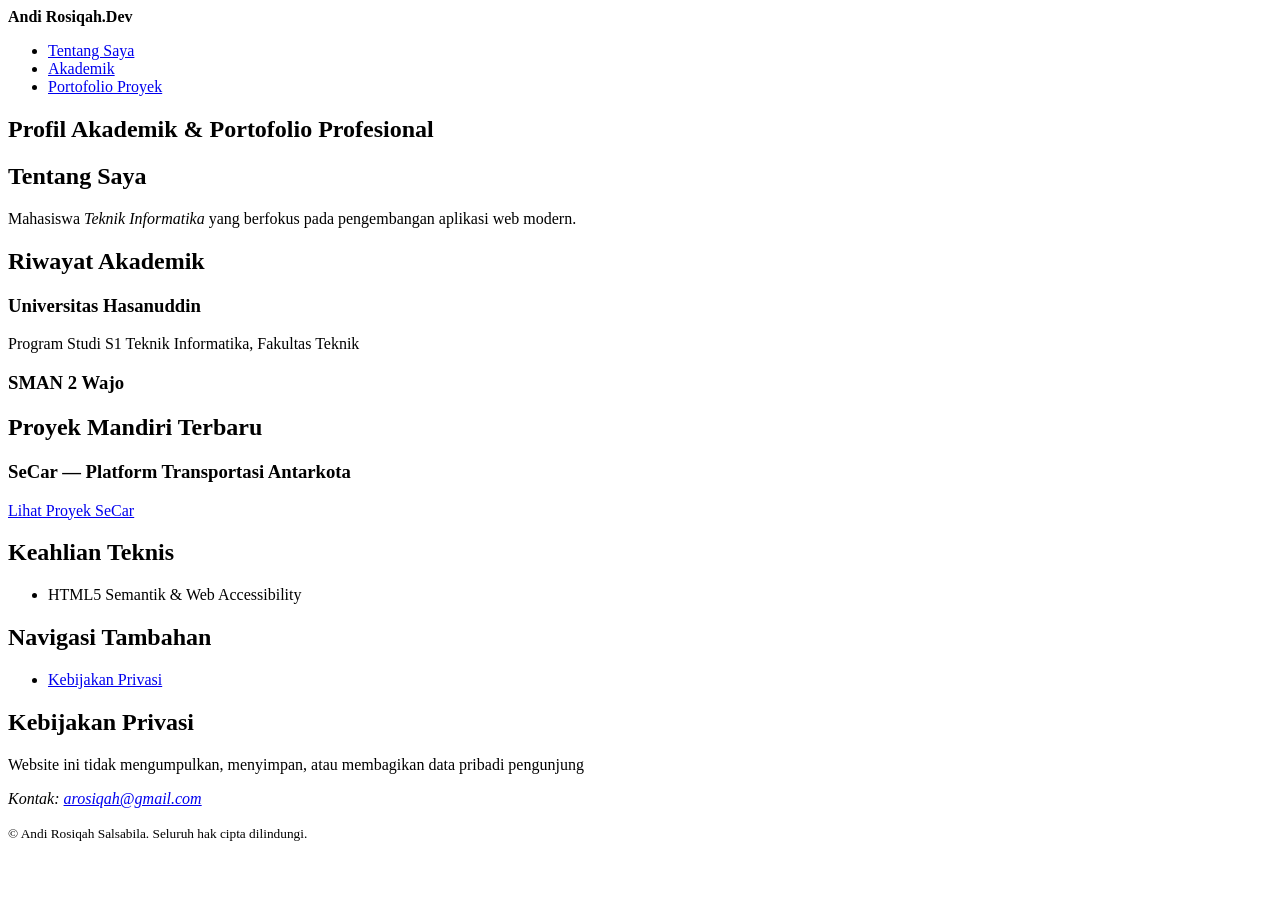
<file: Tugas 1/index.html>
<!DOCTYPE html>
<html lang="id">
<head>
    <meta charset="UTF-8">
    <meta name="viewport" content="width=device-width, initial-scale=1.0">
    <meta name="description" content="Profil akademik dan portofolio mahasiswa.">
    <title>Profil Akademik &amp; Porfotolio - Andi Rosiqah Salsabila</title>
</head>
<body>
    <header>
        <div><strong>Andi Rosiqah.Dev</strong></div>
        <nav aria-label="Navigasi utama">
            <ul>
                <li><a href="#tentang">Tentang Saya</a></li>
                <li><a href="#akademik">Akademik</a></li>
                <li><a href="#proyek">Portofolio Proyek</a></li>
            </ul>
        </nav>
    </header>

    <main>
        <section id="tentang">
            <h1>Profil Akademik &amp; Portofolio Profesional</h1>
            <article>
                <h2>Tentang Saya</h2>
                <p>Mahasiswa <em>Teknik Informatika</em> yang berfokus pada pengembangan aplikasi web modern.</p>
            </article>
        </section>

        <section id="akademik">
            <h2>Riwayat Akademik</h2>
            <article>
                <h3>Universitas Hasanuddin</h3>
                <p>Program Studi S1 Teknik Informatika, Fakultas Teknik</p>
                <h3>SMAN 2 Wajo</h3>
            </article>
        </section>

        <section id="proyek">
            <h2>Proyek Mandiri Terbaru</h2>
            <article>
                <h3>SeCar &mdash; Platform Transportasi Antarkota</h3>
                <p><a href="https://www.secar.id" target="_blank" rel="noopener noreferrer">Lihat Proyek SeCar</a></p>
            </article>
        </section>

        <aside>
            <h2>Keahlian Teknis</h2>
            <ul><li>HTML5 Semantik &amp; Web Accessibility</li></ul>
        </aside>
    </main>

    <footer>
        <nav aria-label="Navigasi tambahan">
            <h2>Navigasi Tambahan</h2>
            <ul>
                <li><a href="#kebijakan-privasi">Kebijakan Privasi</a></li>
            </ul>
        </nav>

        <section id="kebijakan privasi">
            <h2>Kebijakan Privasi</h2>
            <p>Website ini tidak mengumpulkan, menyimpan, atau membagikan data pribadi pengunjung</p>
        </section>

        <address>
            Kontak: <a href="mailto:arosiqah@gmail.com">arosiqah@gmail.com</a>
        </address>
        <p><small>&copy; Andi Rosiqah Salsabila. Seluruh hak cipta dilindungi.</small></p>
    </footer>
</body>
</html>
</file>
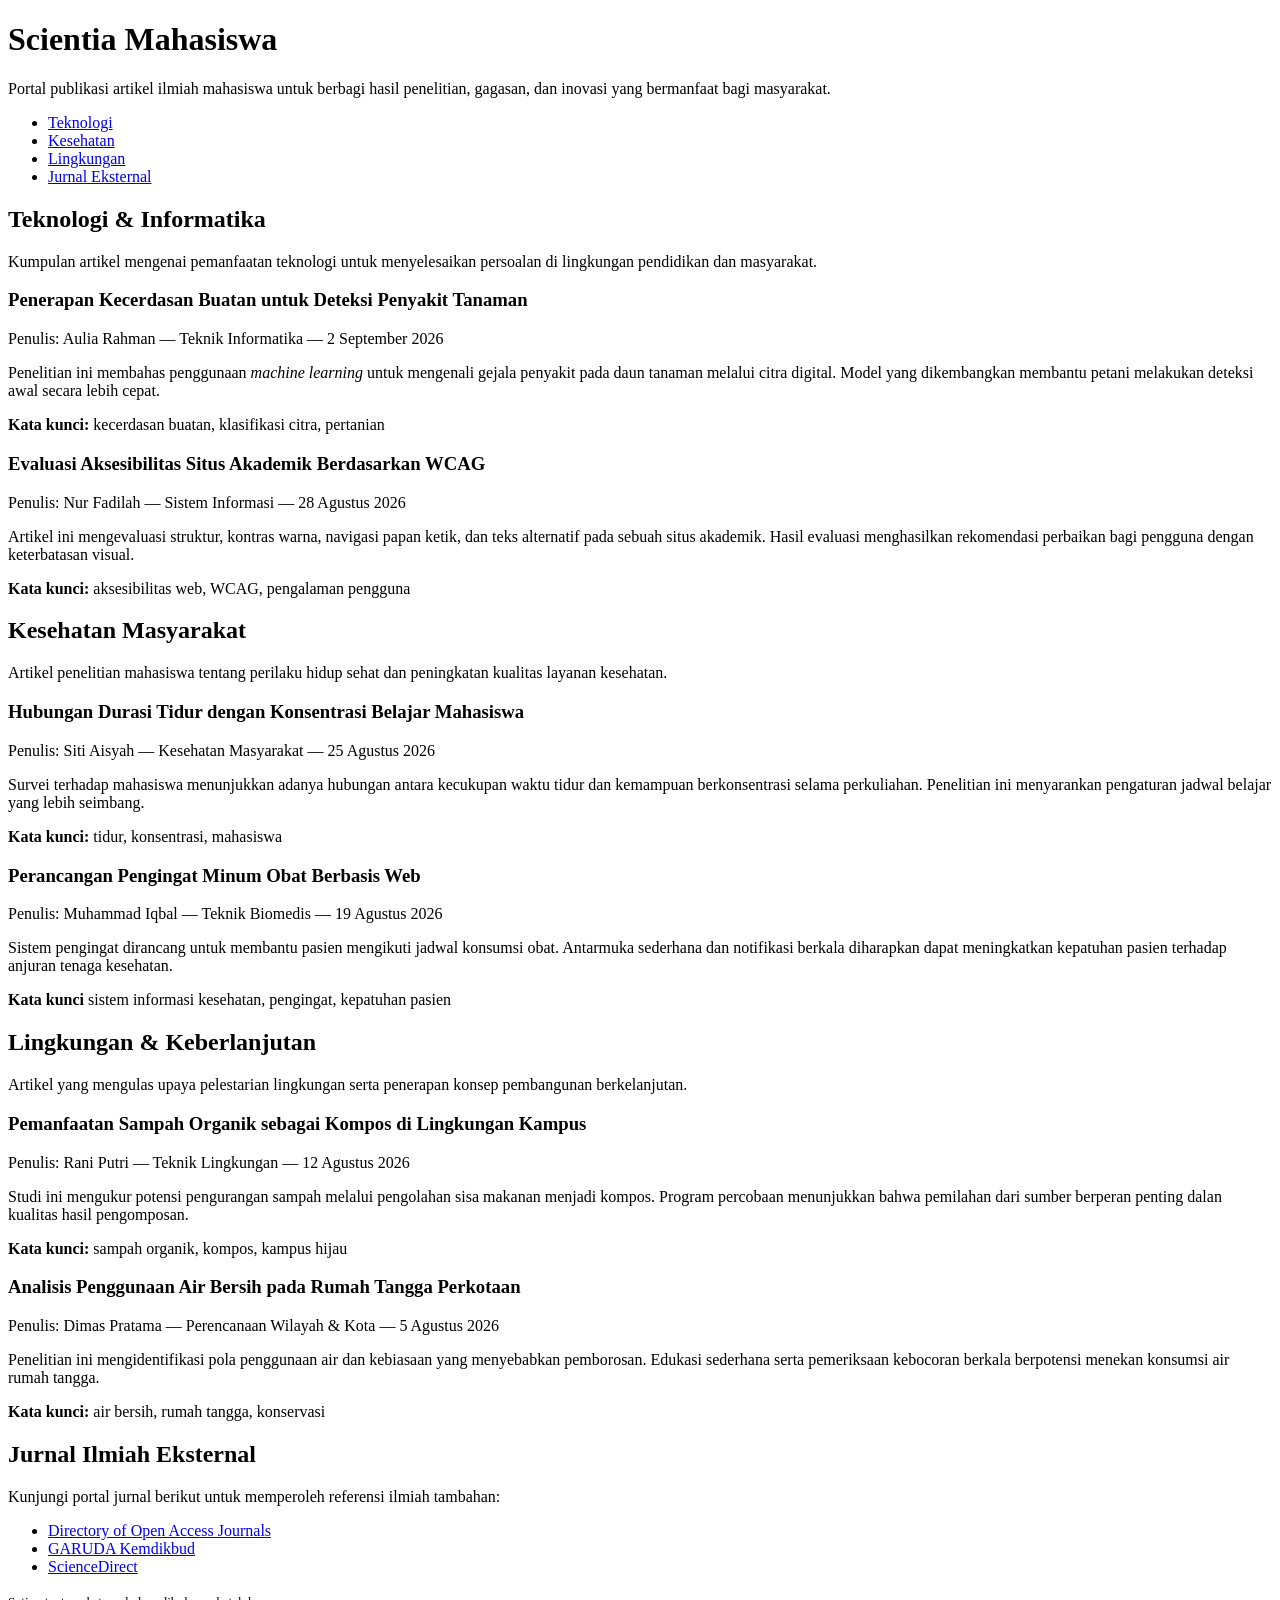
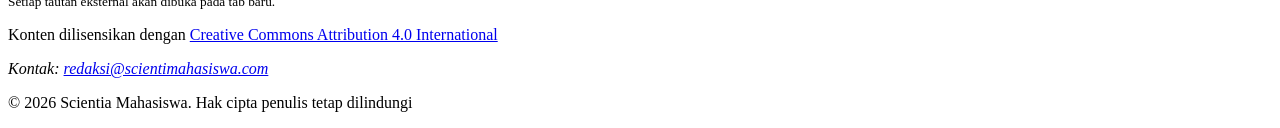
<file: Tugas 1/01-tugas-arsitektur-dan-semantik.html>
<!DOCTYPE html>
<html lang="id">
<head>
    <meta charset="UTF-8">
    <meta name="viewport" content="width=device-width, initial-scale=1.0">
    <meta name="description" content="Portal publikasi artikel ilmiah mahasiswa.">
    <title>Scientia Mahasiswa &amp; Portal Artikel Ilmiah</title>
</head>
<body>
    <header>
        <h1>Scientia Mahasiswa</h1>
        <p>Portal publikasi artikel ilmiah mahasiswa untuk berbagi hasil penelitian, gagasan, dan inovasi yang bermanfaat bagi masyarakat.</p>
        <nav aria-label="Navigasi utama">
            <ul>
                <li><a href="#teknologi">Teknologi</a></li>
                <li><a href="#kesehatan">Kesehatan</a></li>
                <li><a href="#lingkungan">Lingkungan</a></li>
                <li><a href="#jurnal-eksternal">Jurnal Eksternal</a></li>
            </ul>
        </nav>
    </header>

    <div>
        <main>
            <section id="teknologi">
                <h2>Teknologi &amp; Informatika</h2>
                <p>Kumpulan artikel mengenai pemanfaatan teknologi untuk menyelesaikan persoalan di lingkungan pendidikan dan masyarakat.</p>

                <article>
                    <h3>Penerapan Kecerdasan Buatan untuk Deteksi Penyakit Tanaman</h3>
                    <p>Penulis: Aulia Rahman &mdash; Teknik Informatika &mdash; 2 September 2026</p>
                    <p>Penelitian ini membahas penggunaan <em> machine learning</em> untuk mengenali gejala penyakit pada daun tanaman melalui citra digital. Model yang dikembangkan membantu petani melakukan deteksi awal secara lebih cepat.</p>
                    <p><strong>Kata kunci:</strong> kecerdasan buatan, klasifikasi citra, pertanian</p>
                </article>

                <article>
                    <h3>Evaluasi Aksesibilitas Situs Akademik Berdasarkan WCAG</h3>
                    <p>Penulis: Nur Fadilah &mdash; Sistem Informasi &mdash; 28 Agustus 2026</p>
                    <p>Artikel ini mengevaluasi struktur, kontras warna, navigasi papan ketik, dan teks alternatif pada sebuah situs akademik. Hasil evaluasi menghasilkan rekomendasi perbaikan bagi pengguna dengan keterbatasan visual.</p>
                    <p><strong>Kata kunci:</strong> aksesibilitas web, WCAG, pengalaman pengguna</p>
                </article>
            </section>

            <section id="kesehatan">
                <h2>Kesehatan Masyarakat</h2>
                <p>Artikel penelitian mahasiswa tentang perilaku hidup sehat dan peningkatan kualitas layanan kesehatan.</p>

                <article>
                    <h3>Hubungan Durasi Tidur dengan Konsentrasi Belajar Mahasiswa</h3>
                    <p>Penulis: Siti Aisyah &mdash; Kesehatan Masyarakat &mdash; 25 Agustus 2026</p>
                    <p>Survei terhadap mahasiswa menunjukkan adanya hubungan antara kecukupan waktu tidur dan kemampuan berkonsentrasi selama perkuliahan. Penelitian ini menyarankan pengaturan jadwal belajar yang lebih seimbang.</p>
                    <p><strong>Kata kunci:</strong> tidur, konsentrasi, mahasiswa</p>
                </article>

                <article>
                    <h3>Perancangan Pengingat Minum Obat Berbasis Web</h3>
                    <p>Penulis: Muhammad Iqbal &mdash; Teknik Biomedis &mdash; 19 Agustus 2026</p>
                    <p>Sistem pengingat dirancang untuk membantu pasien mengikuti jadwal konsumsi obat. Antarmuka sederhana dan notifikasi berkala diharapkan dapat meningkatkan kepatuhan pasien terhadap anjuran tenaga kesehatan.</p>
                    <p><strong>Kata kunci</strong> sistem informasi kesehatan, pengingat, kepatuhan pasien</p>
                </article>

            <section id="lingkungan">
                <h2>Lingkungan &amp; Keberlanjutan</h2>
                <p>Artikel yang mengulas upaya pelestarian lingkungan serta penerapan konsep pembangunan berkelanjutan.</p>

                <article>
                    <h3>Pemanfaatan Sampah Organik sebagai Kompos di Lingkungan Kampus</h3>
                    <p>Penulis: Rani Putri &mdash; Teknik Lingkungan &mdash; 12 Agustus 2026</p>
                    <p>Studi ini mengukur potensi pengurangan sampah melalui pengolahan sisa makanan menjadi kompos. Program percobaan menunjukkan bahwa pemilahan dari sumber berperan penting dalan kualitas hasil pengomposan.</p>
                    <p><strong>Kata kunci:</strong> sampah organik, kompos, kampus hijau</p>
                </article>

                <article>
                    <h3>Analisis Penggunaan Air Bersih pada Rumah Tangga Perkotaan</h3>
                    <p>Penulis: Dimas Pratama &mdash; Perencanaan Wilayah &amp; Kota &mdash; 5 Agustus 2026</p>
                    <p>Penelitian ini mengidentifikasi pola penggunaan air dan kebiasaan yang menyebabkan pemborosan. Edukasi sederhana serta pemeriksaan kebocoran berkala berpotensi menekan konsumsi air rumah tangga.</p>
                    <p><strong>Kata kunci:</strong> air bersih, rumah tangga, konservasi</p>
                </article>
            </section>
        </main>

        <aside id="jurnal-eksternal" aria-labelledby="judul-jurnal-eksternal">
            <h2 id="judul-jurnal-eksternal">Jurnal Ilmiah Eksternal</h2>
            <p>Kunjungi portal jurnal berikut untuk memperoleh referensi ilmiah tambahan:</p>
            <ul>
                <li><a href="https://doaj.org/" target="_blank" rel="noopener noreferrer">Directory of Open Access Journals</a></li>
                <li><a href="https://garuda.kemdiktisaintek.go.id/" target="_blank" rel="noopener noreferrer">GARUDA Kemdikbud</a></li>
                <li><a href="https://www.sciencedirect.com/" target="_blank" rel="noopener noreferrer">ScienceDirect</a></li>
            </ul>
            <p><small>Setiap tautan eksternal akan dibuka pada tab baru.</small></p>
        </aside>
    </div>

    <footer>
        <p>Konten dilisensikan dengan <a href="https://creativecommons.org/licenses/by/4.0/" target="_blank" rel="noopener noreferrer">Creative Commons Attribution 4.0 International</a></p>
        <address>Kontak: <a href="mailto:reaksi@scientimahasiswa.com">redaksi@scientimahasiswa.com</a></address>
        <p>&copy; 2026 Scientia Mahasiswa. Hak cipta penulis tetap dilindungi</p>
    </footer>
</body>
</html>
</file>
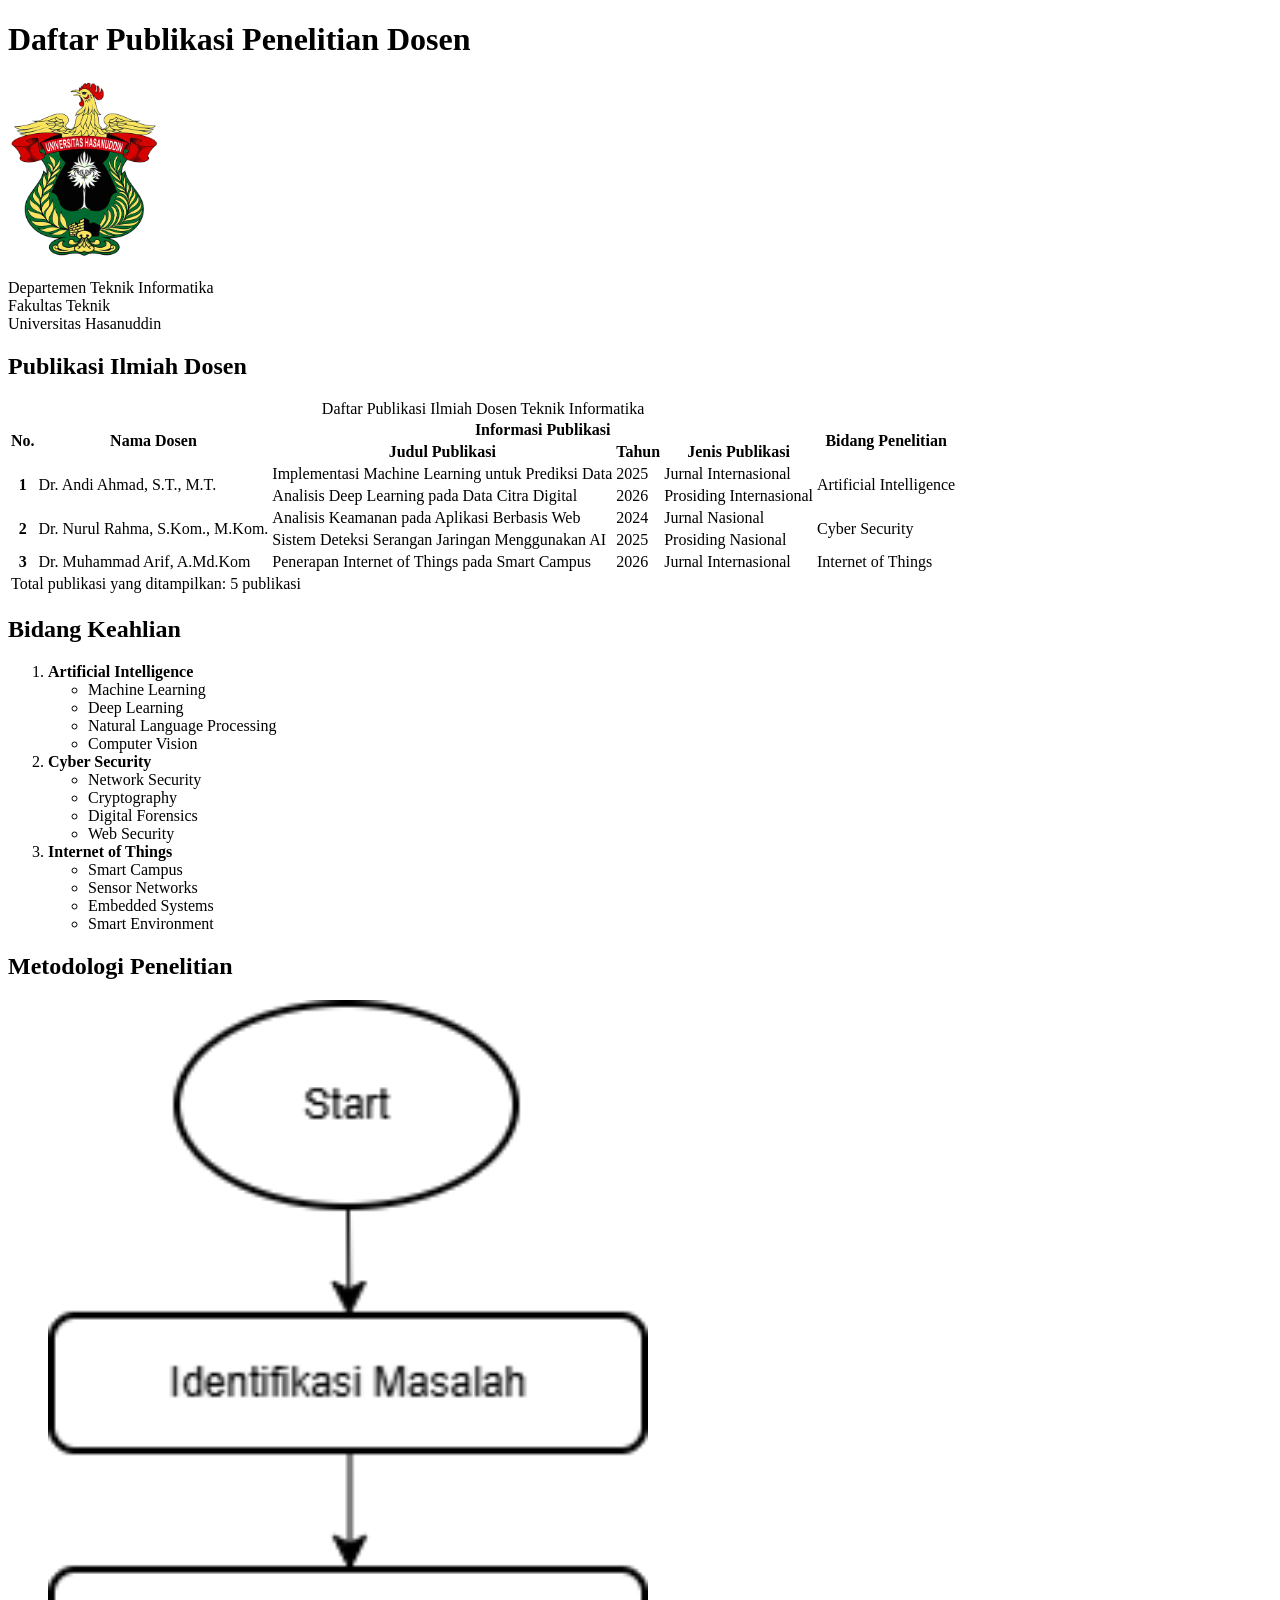
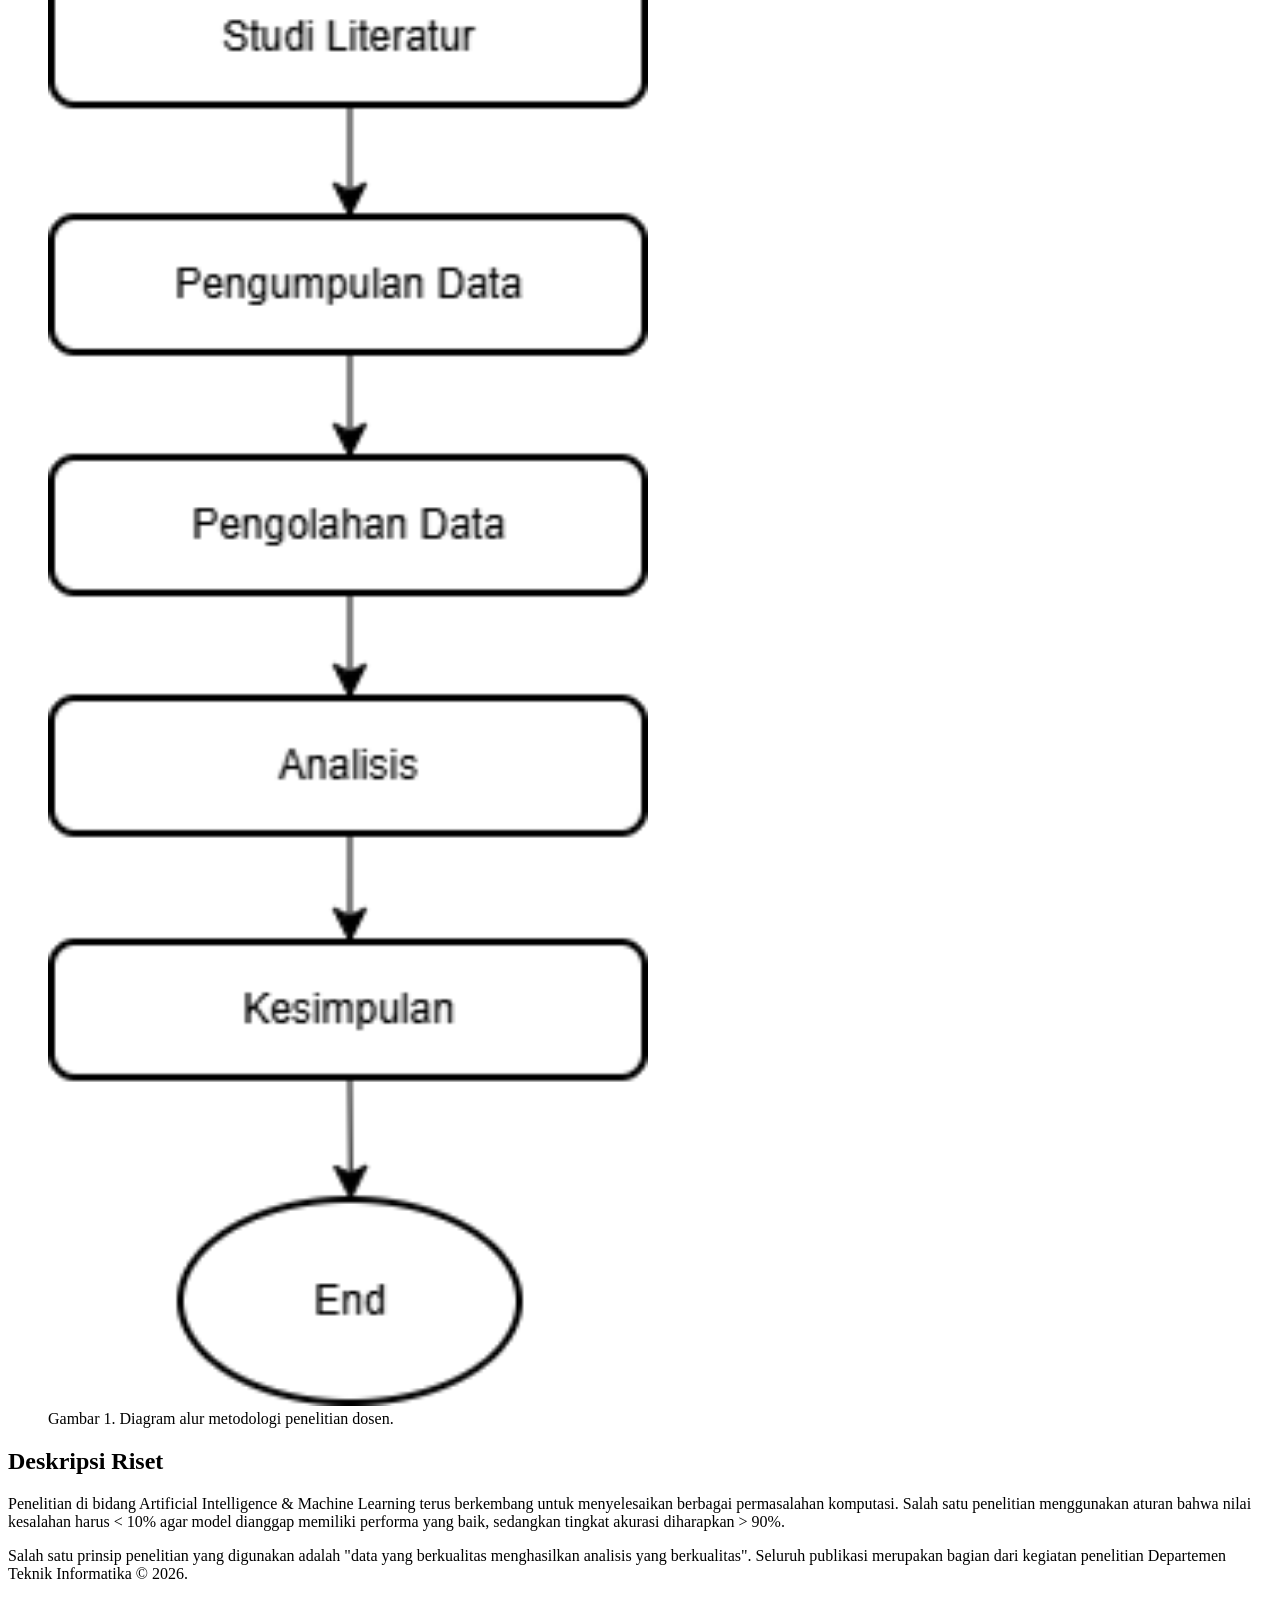
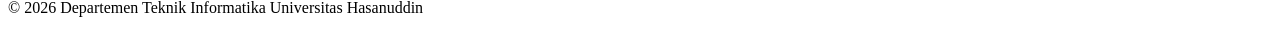
<file: Tugas 2/02-tugas-standardisasi-konten.html>
<!DOCTYPE html>
<html lang="id">
<head>
    <meta charset="UTF-8">
    <meta name="viewport" content="width=device-width, initial-scale=1.0">
    <title>Daftar Publikasi Penelitian Dosen</title>
</head>

<body>

    <header>
        <h1>Daftar Publikasi Penelitian Dosen</h1>

        <img
            src="logo-unhas.png"
            alt="Logo Universitas Hasanuddin"
            width="150"
        >

        <p>
            Departemen Teknik Informatika<br>
            Fakultas Teknik<br>
            Universitas Hasanuddin
        </p>
    </header>

    <main>

        <section>
            <h2>Publikasi Ilmiah Dosen</h2>

            <table>
    <caption>Daftar Publikasi Ilmiah Dosen Teknik Informatika</caption>

    <thead>
        <tr>
            <th scope="col" rowspan="2">No.</th>
            <th scope="col" rowspan="2">Nama Dosen</th>
            <th scope="col" colspan="3">Informasi Publikasi</th>
            <th scope="col" rowspan="2">Bidang Penelitian</th>
        </tr>

        <tr>
            <th scope="col">Judul Publikasi</th>
            <th scope="col">Tahun</th>
            <th scope="col">Jenis Publikasi</th>
        </tr>
    </thead>

    <tbody>
        <tr>
            <th scope="row" rowspan="2">1</th>
            <td rowspan="2">Dr. Andi Ahmad, S.T., M.T.</td>
            <td>Implementasi Machine Learning untuk Prediksi Data</td>
            <td>2025</td>
            <td>Jurnal Internasional</td>
            <td rowspan="2">Artificial Intelligence</td>
        </tr>

        <tr>
            <td>Analisis Deep Learning pada Data Citra Digital</td>
            <td>2026</td>
            <td>Prosiding Internasional</td>
        </tr>

        <tr>
            <th scope="row" rowspan="2">2</th>
            <td rowspan="2">Dr. Nurul Rahma, S.Kom., M.Kom.</td>
            <td>Analisis Keamanan pada Aplikasi Berbasis Web</td>
            <td>2024</td>
            <td>Jurnal Nasional</td>
            <td rowspan="2">Cyber Security</td>
        </tr>

        <tr>
            <td>Sistem Deteksi Serangan Jaringan Menggunakan AI</td>
            <td>2025</td>
            <td>Prosiding Nasional</td>
        </tr>

        <tr>
            <th scope="row">3</th>
            <td>Dr. Muhammad Arif, A.Md.Kom</td>
            <td>Penerapan Internet of Things pada Smart Campus</td>
            <td>2026</td>
            <td>Jurnal Internasional</td>
            <td>Internet of Things</td>
        </tr>
    </tbody>

    <tfoot>
        <tr>
            <td colspan="6">
                Total publikasi yang ditampilkan: 5 publikasi
            </td>
        </tr>
    </tfoot>
</table>
        </section>

        <section>
            <h2>Bidang Keahlian</h2>

            <ol>
    <li>
        <strong>Artificial Intelligence</strong>
        <ul>
            <li>Machine Learning</li>
            <li>Deep Learning</li>
            <li>Natural Language Processing</li>
            <li>Computer Vision</li>
        </ul>
    </li>

    <li>
        <strong>Cyber Security</strong>
        <ul>
            <li>Network Security</li>
            <li>Cryptography</li>
            <li>Digital Forensics</li>
            <li>Web Security</li>
        </ul>
    </li>

    <li>
        <strong>Internet of Things</strong>
        <ul>
            <li>Smart Campus</li>
            <li>Sensor Networks</li>
            <li>Embedded Systems</li>
            <li>Smart Environment</li>
        </ul>
    </li>
</ol>
        </section>

        <section>
            <h2>Metodologi Penelitian</h2>

            <figure>
    <img
        src="diagram-metodologi.png"
        alt="Diagram alur metodologi penelitian"
        width="600"
    >

    <figcaption>
        Gambar 1. Diagram alur metodologi penelitian dosen.
    </figcaption>
</figure>
        </section>

        <section>
            <h2>Deskripsi Riset</h2>

            <p>
    Penelitian di bidang Artificial Intelligence &amp; Machine Learning
    terus berkembang untuk menyelesaikan berbagai permasalahan komputasi.
    Salah satu penelitian menggunakan aturan bahwa nilai kesalahan
    harus &lt; 10% agar model dianggap memiliki performa yang baik,
    sedangkan tingkat akurasi diharapkan &gt; 90%.
</p>

<p>
    Salah satu prinsip penelitian yang digunakan adalah
    &quot;data yang berkualitas menghasilkan analisis yang berkualitas&quot;.
    Seluruh publikasi merupakan bagian dari kegiatan penelitian
    Departemen Teknik Informatika &copy; 2026.
</p>
        </section>

    </main>

    <footer>
        <p>&copy; 2026 Departemen Teknik Informatika Universitas Hasanuddin</p>
    </footer>

</body>
</html>
</file>
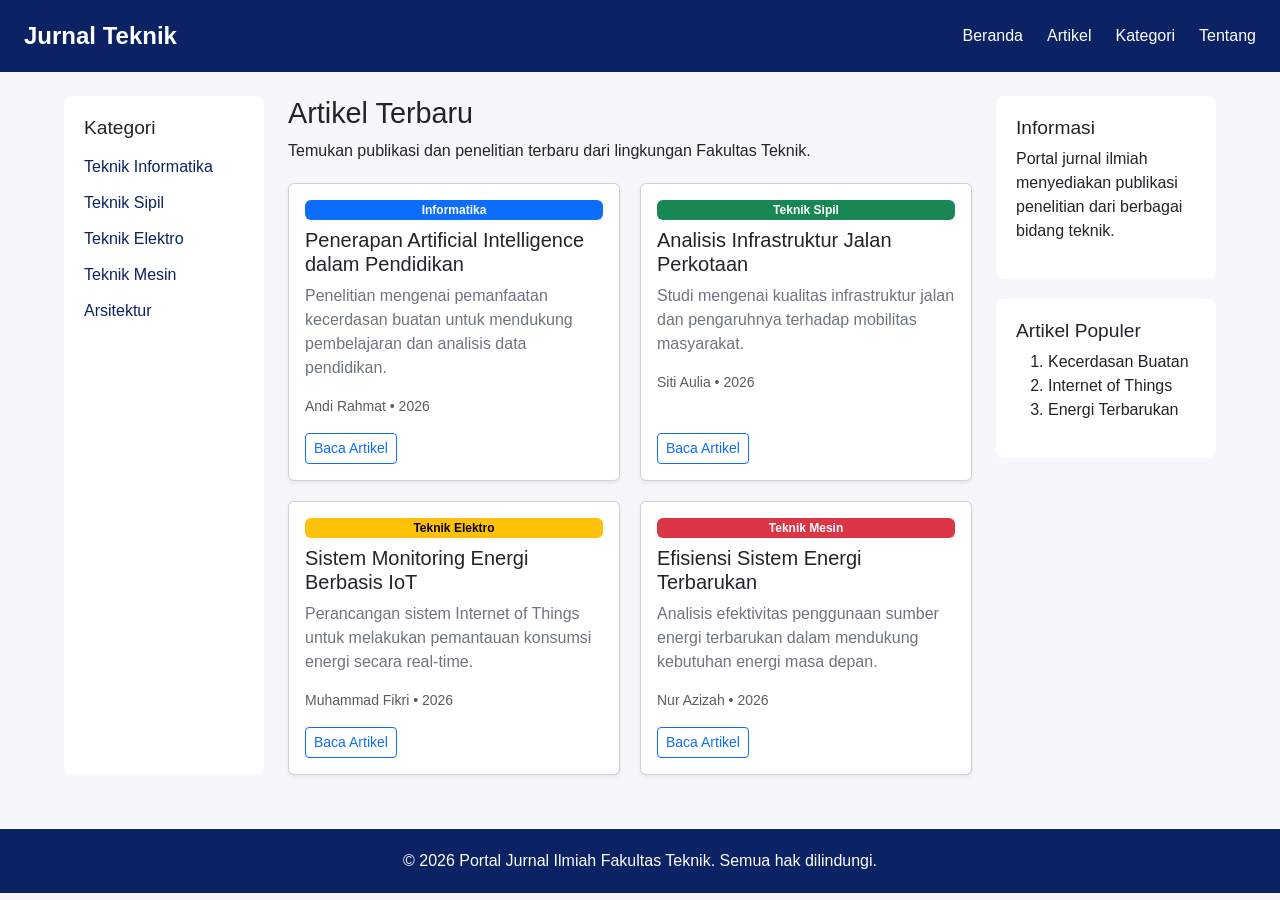
<file: Tugas 4/04-tugas-tata-letak.html>
<!DOCTYPE html>
<html lang="id">
<head>
    <meta charset="UTF-8">
    <meta name="viewport" content="width=device-width, initial-scale=1.0">

    <title>Portal Jurnal Ilmiah Fakultas Teknik</title>

    <!-- Bootstrap 5 -->
    <link
        href="https://cdn.jsdelivr.net/npm/bootstrap@5.3.3/dist/css/bootstrap.min.css"
        rel="stylesheet"
        integrity="sha384-QWTKZyjpPEjISv5WaRU9OFeRpok6YctnYmDr5pNlyT2bRjXh0JMhjY6hW+ALEwIH"
        crossorigin="anonymous"
    >

    <!-- CSS Eksternal -->
    <link rel="stylesheet" href="04-tugas-style.css">
</head>

<body>

    <header class="main-header">
        <nav class="main-nav">
            <a href="#" class="brand">Jurnal Teknik</a>

            <ul class="nav-menu">
                <li><a href="#">Beranda</a></li>
                <li><a href="#">Artikel</a></li>
                <li><a href="#">Kategori</a></li>
                <li><a href="#">Tentang</a></li>
            </ul>
        </nav>
    </header>

    <main class="portal-layout">

    <!-- Sidebar kiri -->
    <aside class="sidebar">
        <h2>Kategori</h2>

        <ul>
            <li><a href="#">Teknik Informatika</a></li>
            <li><a href="#">Teknik Sipil</a></li>
            <li><a href="#">Teknik Elektro</a></li>
            <li><a href="#">Teknik Mesin</a></li>
            <li><a href="#">Arsitektur</a></li>
        </ul>
    </aside>


    <!-- Konten utama -->
    <section class="main-content">

        <div class="section-heading">
            <h1>Artikel Terbaru</h1>
            <p>
                Temukan publikasi dan penelitian terbaru
                dari lingkungan Fakultas Teknik.
            </p>
        </div>

        <div class="articles-grid">

    <article class="card shadow-sm">
        <div class="card-body">

            <span class="badge text-bg-primary mb-2">
                Informatika
            </span>

            <h2 class="card-title h5">
                Penerapan Artificial Intelligence dalam Pendidikan
            </h2>

            <p class="card-text text-secondary">
                Penelitian mengenai pemanfaatan kecerdasan buatan
                untuk mendukung pembelajaran dan analisis data pendidikan.
            </p>

            <p class="small text-muted">
                Andi Rahmat • 2026
            </p>

            <a href="#" class="btn btn-outline-primary btn-sm">
                Baca Artikel
            </a>

        </div>
    </article>


    <article class="card shadow-sm">
        <div class="card-body">

            <span class="badge text-bg-success mb-2">
                Teknik Sipil
            </span>

            <h2 class="card-title h5">
                Analisis Infrastruktur Jalan Perkotaan
            </h2>

            <p class="card-text text-secondary">
                Studi mengenai kualitas infrastruktur jalan
                dan pengaruhnya terhadap mobilitas masyarakat.
            </p>

            <p class="small text-muted">
                Siti Aulia • 2026
            </p>

            <a href="#" class="btn btn-outline-primary btn-sm">
                Baca Artikel
            </a>

        </div>
    </article>


    <article class="card shadow-sm">
        <div class="card-body">

            <span class="badge text-bg-warning mb-2">
                Teknik Elektro
            </span>

            <h2 class="card-title h5">
                Sistem Monitoring Energi Berbasis IoT
            </h2>

            <p class="card-text text-secondary">
                Perancangan sistem Internet of Things
                untuk melakukan pemantauan konsumsi energi secara real-time.
            </p>

            <p class="small text-muted">
                Muhammad Fikri • 2026
            </p>

            <a href="#" class="btn btn-outline-primary btn-sm">
                Baca Artikel
            </a>

        </div>
    </article>


    <article class="card shadow-sm">
        <div class="card-body">

            <span class="badge text-bg-danger mb-2">
                Teknik Mesin
            </span>

            <h2 class="card-title h5">
                Efisiensi Sistem Energi Terbarukan
            </h2>

            <p class="card-text text-secondary">
                Analisis efektivitas penggunaan sumber energi
                terbarukan dalam mendukung kebutuhan energi masa depan.
            </p>

            <p class="small text-muted">
                Nur Azizah • 2026
            </p>

            <a href="#" class="btn btn-outline-primary btn-sm">
                Baca Artikel
            </a>

        </div>
    </article>

</div>

    </section>


    <!-- Kolom kanan -->
    <aside class="right-column">

        <section class="info-box">
            <h2>Informasi</h2>

            <p>
                Portal jurnal ilmiah menyediakan publikasi
                penelitian dari berbagai bidang teknik.
            </p>
        </section>

        <section class="info-box">
            <h2>Artikel Populer</h2>

            <ol>
                <li>Kecerdasan Buatan</li>
                <li>Internet of Things</li>
                <li>Energi Terbarukan</li>
            </ol>
        </section>

    </aside>

</main>

<footer class="footer">
    <p>
        &copy; 2026 Portal Jurnal Ilmiah Fakultas Teknik.
        Semua hak dilindungi.
    </p>
</footer>

</body>
</html>
</file>
<file: Tugas 4/04-tugas-style.css>
/* =========================
   RESET DASAR
========================= */

* {
    box-sizing: border-box;
}

body {
    margin: 0;
    font-family: Arial, sans-serif;
    background-color: #f5f7fa;
    color: #212529;
}

a {
    text-decoration: none;
}


/* =========================
   HEADER DAN NAVIGASI
========================= */

.main-header {
    background-color: #0b2265;
}

.main-nav {
    display: flex;
    flex-direction: column;
    padding: 18px 24px;
    gap: 16px;
}

.brand {
    color: white;
    font-size: 1.5rem;
    font-weight: bold;
}

.nav-menu {
    display: flex;
    flex-direction: column;
    gap: 12px;
    margin: 0;
    padding: 0;
    list-style: none;
}

.nav-menu a {
    color: white;
}

.nav-menu a:hover {
    text-decoration: underline;
}

/* =========================
   LAYOUT UTAMA
========================= */

.portal-layout {
    display: grid;
    grid-template-columns: 1fr;
    gap: 24px;

    max-width: 1200px;
    margin: 0 auto;
    padding: 24px;
}


/* =========================
   SIDEBAR
========================= */

.sidebar {
    background-color: white;
    padding: 20px;
    border-radius: 8px;
}

.sidebar h2 {
    font-size: 1.2rem;
    margin-bottom: 16px;
}

.sidebar ul {
    list-style: none;
    margin: 0;
    padding: 0;
}

.sidebar li {
    margin-bottom: 12px;
}

.sidebar a {
    color: #0b2265;
}

.sidebar a:hover {
    text-decoration: underline;
}


/* =========================
   KONTEN UTAMA
========================= */

.main-content {
    min-width: 0;
}

.section-heading {
    margin-bottom: 20px;
}

.section-heading h1 {
    font-size: 1.8rem;
}


/* =========================
   KOLOM KANAN
========================= */

.right-column {
    display: none;
}

.info-box {
    background-color: white;
    padding: 20px;
    margin-bottom: 20px;
    border-radius: 8px;
}

.info-box h2 {
    font-size: 1.2rem;
}

/* =========================
   TABLET
========================= */

@media (min-width: 768px) {

    .main-nav {
        flex-direction: row;
        justify-content: space-between;
        align-items: center;
    }

    .nav-menu {
        flex-direction: row;
        align-items: center;
        gap: 24px;
    }

    .portal-layout {
        grid-template-columns: 200px 1fr;
    }
}

/* =========================
   DESKTOP
========================= */

@media (min-width: 992px) {

    .portal-layout {
        grid-template-columns: 200px minmax(0, 1fr) 220px;
    }

    .right-column {
        display: block;
    }
}

/* =========================
   GRID ARTIKEL
========================= */

.articles-grid {
    display: grid;
    grid-template-columns: repeat(auto-fit, minmax(250px, 1fr));
    gap: 20px;
}

.card {
    height: 100%;
}

.card-body {
    display: flex;
    flex-direction: column;
}

.card .btn {
    margin-top: auto;
    align-self: flex-start;
}

/* =========================
   FOOTER
========================= */

.footer {
    margin-top: 30px;
    padding: 20px;
    text-align: center;
    background-color: #0b2265;
    color: white;
}

.footer p {
    margin: 0;
}
</file>
